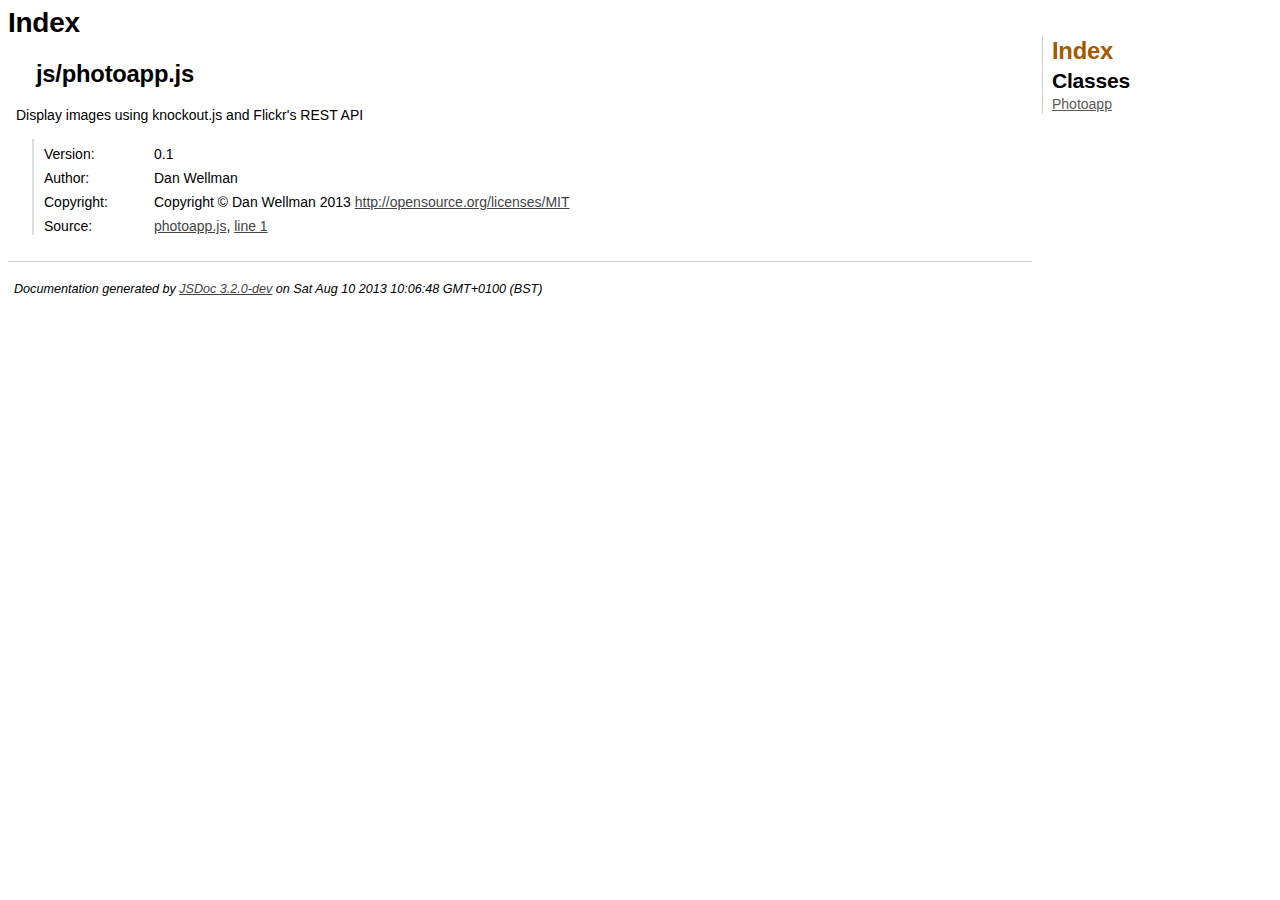
<file: code/docs/index.html>
<!DOCTYPE html>
<html lang="en">
<head>
    <meta charset="utf-8">
    <title>JSDoc: Index</title>
    
    <script src="scripts/prettify/prettify.js"> </script>
    <script src="scripts/prettify/lang-css.js"> </script>
    <!--[if lt IE 9]>
      <script src="//html5shiv.googlecode.com/svn/trunk/html5.js"></script>
    <![endif]-->
    <link type="text/css" rel="stylesheet" href="styles/prettify-tomorrow.css">
    <link type="text/css" rel="stylesheet" href="styles/jsdoc-default.css">
</head>

<body>

<div id="main">
    
    <h1 class="page-title">Index</h1>
    
    


    


    <h3> </h3>









    











<section>
    
<header>
    <h2>
    js/photoapp.js
    </h2>
    
</header>  

<article>
    <div class="container-overview">
    
    
    
        
            <div class="description">Display images using knockout.js and Flickr's REST API</div>
        
        
        
<dl class="details">
    
        
    
    <dt class="tag-version">Version:</dt>
    <dd class="tag-version"><ul class="dummy"><li>0.1</li></ul></dd>
    
    
    

    
    
    
    
    
    <dt class="tag-author">Author:</dt>
    <dd class="tag-author">
        <ul>
            <li>Dan Wellman</li>
        </ul>
    </dd>
    
    
    
    <dt class="tag-copyright">Copyright:</dt>
    <dd class="tag-copyright"><ul class="dummy"><li>Copyright &copy; Dan Wellman 2013 <a href="http://opensource.org/licenses/MIT">http://opensource.org/licenses/MIT</a></li></ul></dd>
    
    
    
    
    
    
    
    <dt class="tag-source">Source:</dt>
    <dd class="tag-source"><ul class="dummy"><li>
        <a href="photoapp.js.html">photoapp.js</a>, <a href="photoapp.js.html#line1">line 1</a>
    </li></ul></dd>
    
    
    
    
    
    
    
</dl>

        
        
    
    </div>
    
    
    
    
    
    
    
    
    
    
    
    
    
    
    
    
    
    
</article>

</section>  




</div>

<nav>
    <h2><a href="index.html">Index</a></h2><h3>Classes</h3><ul><li><a href="Photoapp.html">Photoapp</a></li></ul>
</nav>

<br clear="both">

<footer>
    Documentation generated by <a href="https://github.com/jsdoc3/jsdoc">JSDoc 3.2.0-dev</a> on Sat Aug 10 2013 10:06:48 GMT+0100 (BST)
</footer>

<script> prettyPrint(); </script>
<script src="scripts/linenumber.js"> </script>
</body>
</html>
</file>
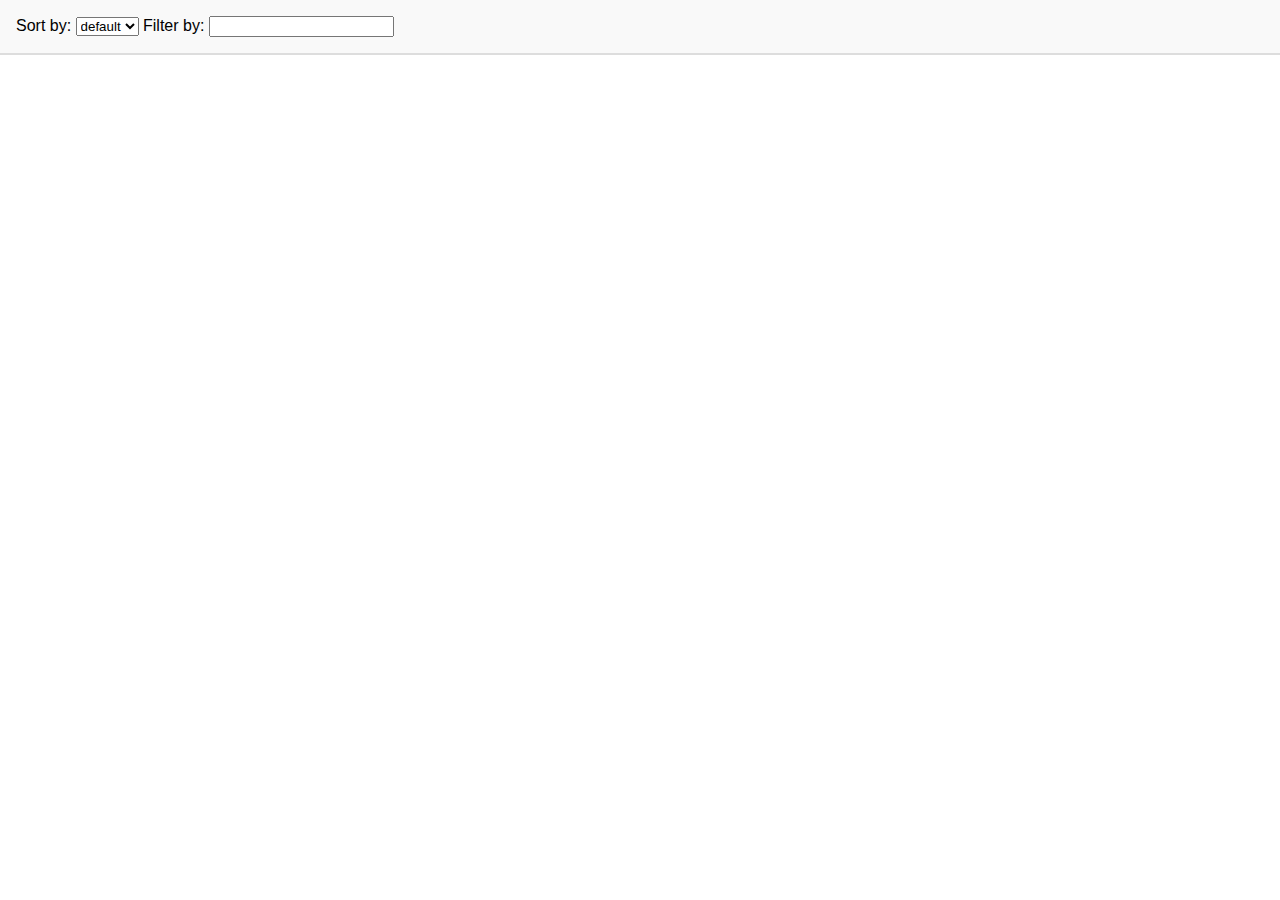
<file: code/photoapp/index.html>
﻿<!DOCTYPE html>
<html xmlns="http://www.w3.org/1999/xhtml">
<head>
    <title>Knockout.js Photoapp</title>
    <link rel="stylesheet" href="css/light.css" />
</head>
<body>
    <article id="photoapp" data-bind="click: stopEditing">
        <!-- ko if: title && desc -->
            <header>
                <h1 data-bind="text: titleAndDate"></h1>
                <p data-bind="click: makeEditable, clickBubble: false, editableContent: desc" class="editable"></p>
            </header>
        <!-- /ko -->
        <div class="controls">
            <label for="sort">Sort by: </label>
            <select id="sorts" data-bind="foreach: sorts, event: { change: sortHandler }">
                <option data-bind="text: name, value: name"></option>
            </select>
            <label for="filter">Filter by: </label>
            <input id="filter" data-bind="value: filterTerm" />
            <button data-bind="visible: showButton, click: serialise" class="save">Save changes</button>
        </div>
        <section role="main" class="photos" data-bind="foreach: photos">
            <figure>
                <img data-bind="attr: { src: url, alt: 'A picture of ' + title }, click: $root.showLightbox" />
                <figcaption><span data-bind="click: $root.makeEditable, clickBubble: false, editableContent: title" class="editable"></span></figcaption>
            </figure>
        </section>
        <!-- ko if: lightboxVisible -->
            <div class="modal"></div>
            <div class="lightbox">
                <a href="#" title="Close" data-bind="click: closeLightbox, clickBubble: false">x</a>
                <img data-bind="attr: { src: lightbox.url, alt: lightbox.title }" />
            </div>
        <!-- /ko -->
    </article>
    <script src="js/jquery-2.0.2.min.js"></script>   
    <script src="js/knockout-2.2.1.js"></script>
    <script src="js/photoapp.js"></script>
    <script>
        var myphotoapp = new Photoapp({
            apiKey: 'f6146b5aea320305af01030c6fc04c59',
            photosetId: '72157634447534463'
        });
    </script>
</body>
</html>
</file>
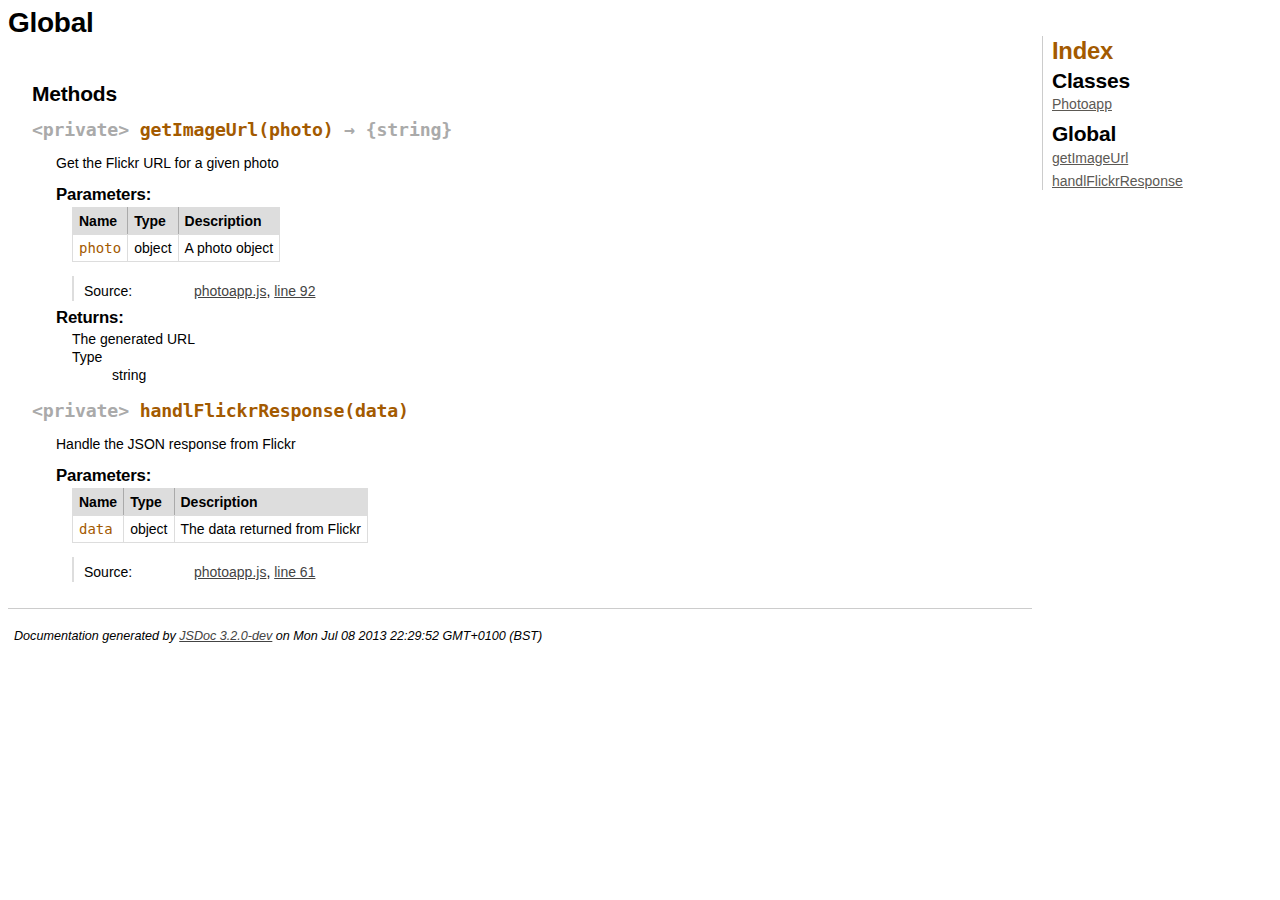
<file: code/docs/global.html>
<!DOCTYPE html>
<html lang="en">
<head>
    <meta charset="utf-8">
    <title>JSDoc: Global</title>
    
    <script src="scripts/prettify/prettify.js"> </script>
    <script src="scripts/prettify/lang-css.js"> </script>
    <!--[if lt IE 9]>
      <script src="//html5shiv.googlecode.com/svn/trunk/html5.js"></script>
    <![endif]-->
    <link type="text/css" rel="stylesheet" href="styles/prettify-tomorrow.css">
    <link type="text/css" rel="stylesheet" href="styles/jsdoc-default.css">
</head>

<body>

<div id="main">
    
    <h1 class="page-title">Global</h1>
    
    



<section>
    
<header>
    <h2>
    
    </h2>
    
</header>  

<article>
    <div class="container-overview">
    
    
    
        
        
        
<dl class="details">
    
        
    
    
    

    
    
    
    
    
    
    
    
    
    
    
    
    
    
    
    
    
    
    
</dl>

        
        
    
    </div>
    
    
    
    
    
    
    
    
    
    
    
    
    
    
        <h3 class="subsection-title">Methods</h3>
        
        <dl>
            
<dt>
    <h4 class="name" id="getImageUrl"><span class="type-signature">&lt;private> </span>getImageUrl<span class="signature">(photo)</span><span class="type-signature"> &rarr; {string}</span></h4>
    
    
</dt>
<dd>
    
    
    <div class="description">
        Get the Flickr URL for a given photo
    </div>
    

    
    
    
    
    
        <h5>Parameters:</h5>
        

<table class="params">
    <thead>
	<tr>
		
		<th>Name</th>
		
		
		<th>Type</th>
		
		
		
		
		
		<th class="last">Description</th>
	</tr>
	</thead>
	
	<tbody>
	
	
        <tr>
            
                <td class="name"><code>photo</code></td>
            
            
            <td class="type">
            
                
<span class="param-type">object</span>


            
            </td>
            
            
            
            
            
            <td class="description last">A photo object</td>
        </tr>
	
	
	</tbody>
</table>
    
    
    
<dl class="details">
    
        
    
    
    

    
    
    
    
    
    
    
    
    
    
    
    
    
    <dt class="tag-source">Source:</dt>
    <dd class="tag-source"><ul class="dummy"><li>
        <a href="photoapp.js.html">photoapp.js</a>, <a href="photoapp.js.html#line92">line 92</a>
    </li></ul></dd>
    
    
    
    
    
    
    
</dl>

    
    

    

    
    
    
    
    
    <h5>Returns:</h5>
    
            
<div class="param-desc">
    The generated URL
</div>



<dl>
	<dt>
		Type
	</dt>
	<dd>
		
<span class="param-type">string</span>


	</dd>
</dl>

        
    
    
</dd>

        
            
<dt>
    <h4 class="name" id="handlFlickrResponse"><span class="type-signature">&lt;private> </span>handlFlickrResponse<span class="signature">(data)</span><span class="type-signature"></span></h4>
    
    
</dt>
<dd>
    
    
    <div class="description">
        Handle the JSON response from Flickr
    </div>
    

    
    
    
    
    
        <h5>Parameters:</h5>
        

<table class="params">
    <thead>
	<tr>
		
		<th>Name</th>
		
		
		<th>Type</th>
		
		
		
		
		
		<th class="last">Description</th>
	</tr>
	</thead>
	
	<tbody>
	
	
        <tr>
            
                <td class="name"><code>data</code></td>
            
            
            <td class="type">
            
                
<span class="param-type">object</span>


            
            </td>
            
            
            
            
            
            <td class="description last">The data returned from Flickr</td>
        </tr>
	
	
	</tbody>
</table>
    
    
    
<dl class="details">
    
        
    
    
    

    
    
    
    
    
    
    
    
    
    
    
    
    
    <dt class="tag-source">Source:</dt>
    <dd class="tag-source"><ul class="dummy"><li>
        <a href="photoapp.js.html">photoapp.js</a>, <a href="photoapp.js.html#line61">line 61</a>
    </li></ul></dd>
    
    
    
    
    
    
    
</dl>

    
    

    

    
    
    
    
    
    
    
</dd>

        </dl>
    
    
    
    
    
</article>

</section>  




</div>

<nav>
    <h2><a href="index.html">Index</a></h2><h3>Classes</h3><ul><li><a href="Photoapp.html">Photoapp</a></li></ul><h3>Global</h3><ul><li><a href="global.html#getImageUrl">getImageUrl</a></li><li><a href="global.html#handlFlickrResponse">handlFlickrResponse</a></li></ul>
</nav>

<br clear="both">

<footer>
    Documentation generated by <a href="https://github.com/jsdoc3/jsdoc">JSDoc 3.2.0-dev</a> on Mon Jul 08 2013 22:29:52 GMT+0100 (BST)
</footer>

<script> prettyPrint(); </script>
<script src="scripts/linenumber.js"> </script>
</body>
</html>
</file>
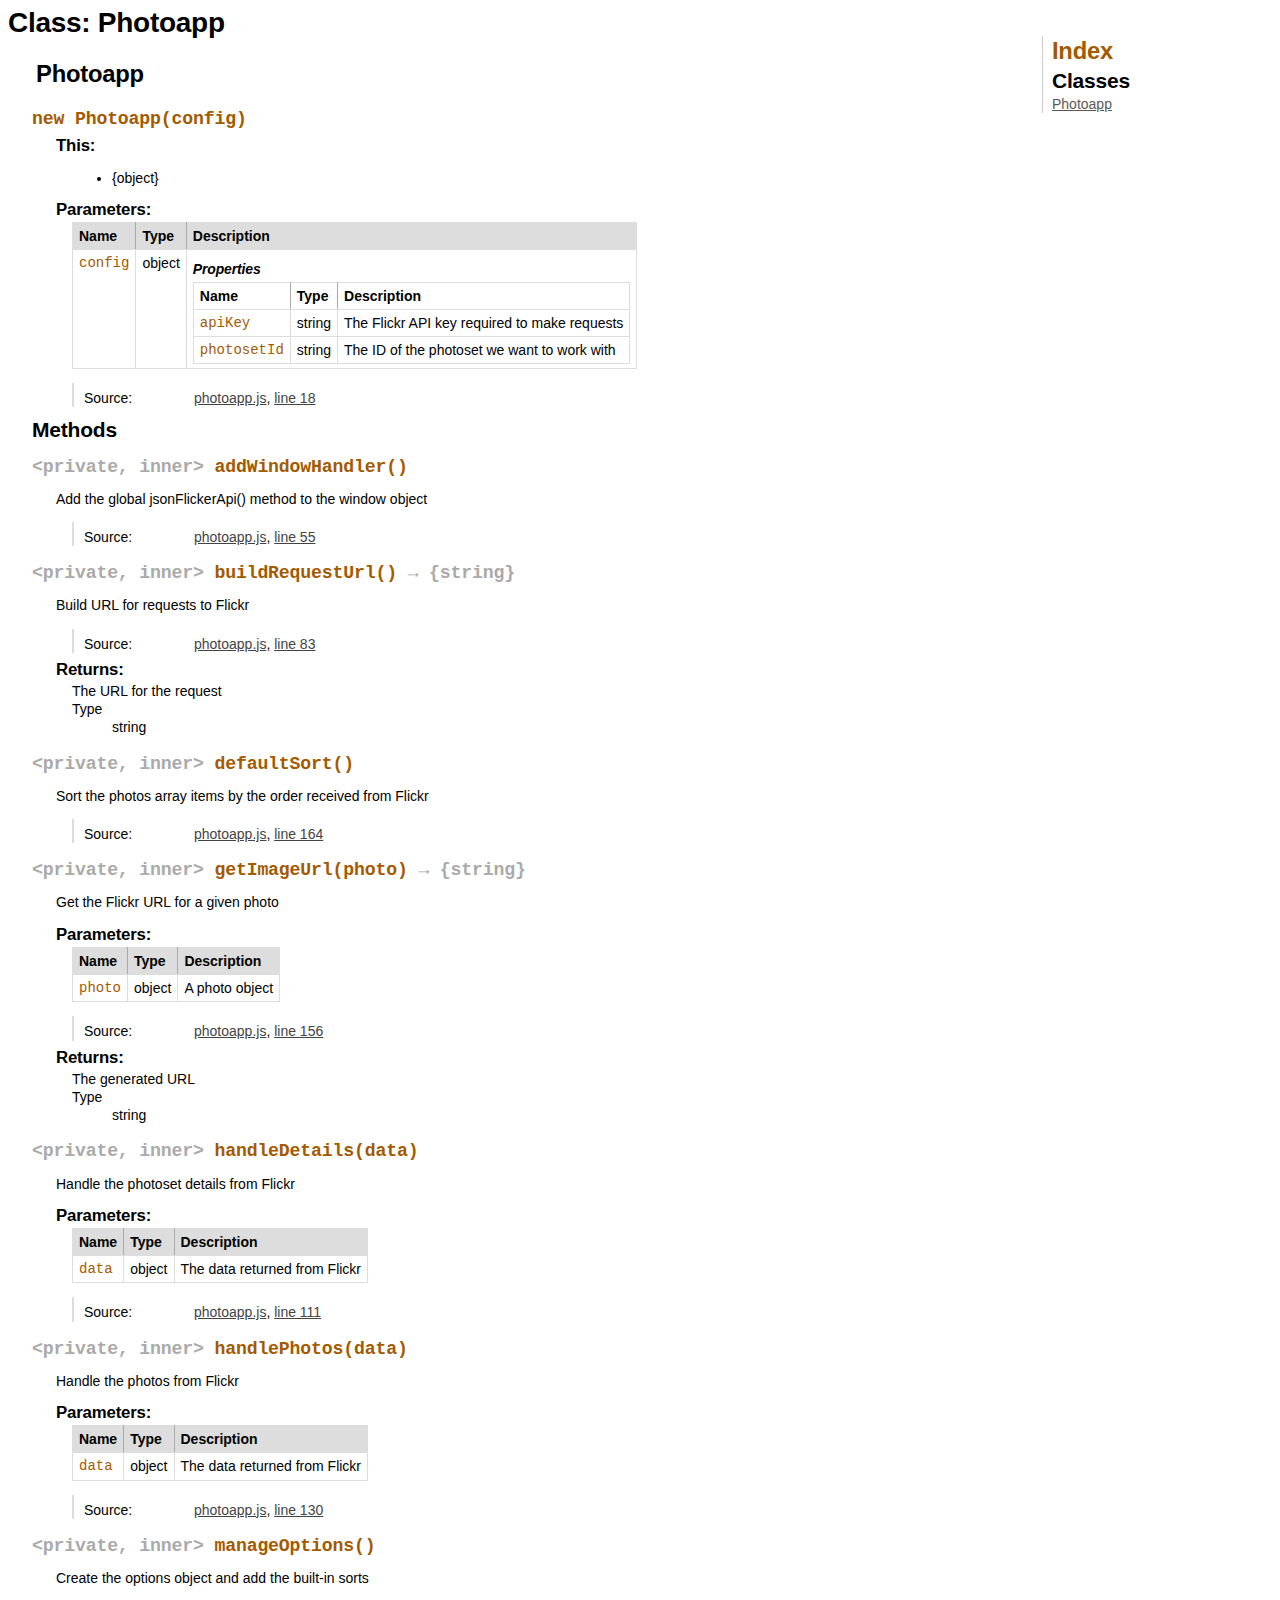
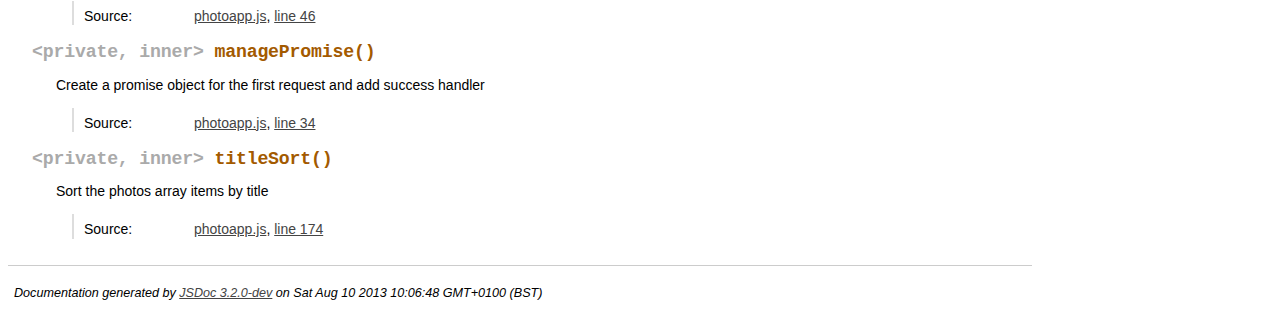
<file: code/docs/Photoapp.html>
<!DOCTYPE html>
<html lang="en">
<head>
    <meta charset="utf-8">
    <title>JSDoc: Class: Photoapp</title>
    
    <script src="scripts/prettify/prettify.js"> </script>
    <script src="scripts/prettify/lang-css.js"> </script>
    <!--[if lt IE 9]>
      <script src="//html5shiv.googlecode.com/svn/trunk/html5.js"></script>
    <![endif]-->
    <link type="text/css" rel="stylesheet" href="styles/prettify-tomorrow.css">
    <link type="text/css" rel="stylesheet" href="styles/jsdoc-default.css">
</head>

<body>

<div id="main">
    
    <h1 class="page-title">Class: Photoapp</h1>
    
    



<section>
    
<header>
    <h2>
    Photoapp
    </h2>
    
</header>  

<article>
    <div class="container-overview">
    
    
    
        
<dt>
    <h4 class="name" id="Photoapp"><span class="type-signature"></span>new Photoapp<span class="signature">(config)</span><span class="type-signature"></span></h4>
    
    
</dt>
<dd>
    
    

    
    
    
        <h5>This:</h5>
        <ul><li>{object}</li></ul>
    
    
    
        <h5>Parameters:</h5>
        

<table class="params">
    <thead>
	<tr>
		
		<th>Name</th>
		
		
		<th>Type</th>
		
		
		
		
		
		<th class="last">Description</th>
	</tr>
	</thead>
	
	<tbody>
	
	
        <tr>
            
                <td class="name"><code>config</code></td>
            
            
            <td class="type">
            
                
<span class="param-type">object</span>


            
            </td>
            
            
            
            
            
            <td class="description last">
                <h6>Properties</h6>
                

<table class="params">
    <thead>
	<tr>
		
		<th>Name</th>
		
		
		<th>Type</th>
		
		
		
		
		
		<th class="last">Description</th>
	</tr>
	</thead>
	
	<tbody>
	
	
        <tr>
            
                <td class="name"><code>apiKey</code></td>
            
            
            <td class="type">
            
                
<span class="param-type">string</span>


            
            </td>
            
            
            
            
            
            <td class="description last">The Flickr API key required to make requests</td>
        </tr>
	
	
	
        <tr>
            
                <td class="name"><code>photosetId</code></td>
            
            
            <td class="type">
            
                
<span class="param-type">string</span>


            
            </td>
            
            
            
            
            
            <td class="description last">The ID of the photoset we want to work with</td>
        </tr>
	
	
	</tbody>
</table>
            </td>
        </tr>
	
	
	</tbody>
</table>
    
    
    
<dl class="details">
    
        
    
    
    

    
    
    
    
    
    
    
    
    
    
    
    
    
    <dt class="tag-source">Source:</dt>
    <dd class="tag-source"><ul class="dummy"><li>
        <a href="photoapp.js.html">photoapp.js</a>, <a href="photoapp.js.html#line18">line 18</a>
    </li></ul></dd>
    
    
    
    
    
    
    
</dl>

    
    

    

    
    
    
    
    
    
    
</dd>

    
    </div>
    
    
    
    
    
    
    
    
    
    
    
    
    
    
        <h3 class="subsection-title">Methods</h3>
        
        <dl>
            
<dt>
    <h4 class="name" id="addWindowHandler"><span class="type-signature">&lt;private, inner> </span>addWindowHandler<span class="signature">()</span><span class="type-signature"></span></h4>
    
    
</dt>
<dd>
    
    
    <div class="description">
        Add the global jsonFlickerApi() method to the window object
    </div>
    

    
    
    
    
    
    
    
<dl class="details">
    
        
    
    
    

    
    
    
    
    
    
    
    
    
    
    
    
    
    <dt class="tag-source">Source:</dt>
    <dd class="tag-source"><ul class="dummy"><li>
        <a href="photoapp.js.html">photoapp.js</a>, <a href="photoapp.js.html#line55">line 55</a>
    </li></ul></dd>
    
    
    
    
    
    
    
</dl>

    
    

    

    
    
    
    
    
    
    
</dd>

        
            
<dt>
    <h4 class="name" id="buildRequestUrl"><span class="type-signature">&lt;private, inner> </span>buildRequestUrl<span class="signature">()</span><span class="type-signature"> &rarr; {string}</span></h4>
    
    
</dt>
<dd>
    
    
    <div class="description">
        Build URL for requests to Flickr
    </div>
    

    
    
    
    
    
    
    
<dl class="details">
    
        
    
    
    

    
    
    
    
    
    
    
    
    
    
    
    
    
    <dt class="tag-source">Source:</dt>
    <dd class="tag-source"><ul class="dummy"><li>
        <a href="photoapp.js.html">photoapp.js</a>, <a href="photoapp.js.html#line83">line 83</a>
    </li></ul></dd>
    
    
    
    
    
    
    
</dl>

    
    

    

    
    
    
    
    
    <h5>Returns:</h5>
    
            
<div class="param-desc">
    The URL for the request
</div>



<dl>
	<dt>
		Type
	</dt>
	<dd>
		
<span class="param-type">string</span>


	</dd>
</dl>

        
    
    
</dd>

        
            
<dt>
    <h4 class="name" id="defaultSort"><span class="type-signature">&lt;private, inner> </span>defaultSort<span class="signature">()</span><span class="type-signature"></span></h4>
    
    
</dt>
<dd>
    
    
    <div class="description">
        Sort the photos array items by the order received from Flickr
    </div>
    

    
    
    
    
    
    
    
<dl class="details">
    
        
    
    
    

    
    
    
    
    
    
    
    
    
    
    
    
    
    <dt class="tag-source">Source:</dt>
    <dd class="tag-source"><ul class="dummy"><li>
        <a href="photoapp.js.html">photoapp.js</a>, <a href="photoapp.js.html#line164">line 164</a>
    </li></ul></dd>
    
    
    
    
    
    
    
</dl>

    
    

    

    
    
    
    
    
    
    
</dd>

        
            
<dt>
    <h4 class="name" id="getImageUrl"><span class="type-signature">&lt;private, inner> </span>getImageUrl<span class="signature">(photo)</span><span class="type-signature"> &rarr; {string}</span></h4>
    
    
</dt>
<dd>
    
    
    <div class="description">
        Get the Flickr URL for a given photo
    </div>
    

    
    
    
    
    
        <h5>Parameters:</h5>
        

<table class="params">
    <thead>
	<tr>
		
		<th>Name</th>
		
		
		<th>Type</th>
		
		
		
		
		
		<th class="last">Description</th>
	</tr>
	</thead>
	
	<tbody>
	
	
        <tr>
            
                <td class="name"><code>photo</code></td>
            
            
            <td class="type">
            
                
<span class="param-type">object</span>


            
            </td>
            
            
            
            
            
            <td class="description last">A photo object</td>
        </tr>
	
	
	</tbody>
</table>
    
    
    
<dl class="details">
    
        
    
    
    

    
    
    
    
    
    
    
    
    
    
    
    
    
    <dt class="tag-source">Source:</dt>
    <dd class="tag-source"><ul class="dummy"><li>
        <a href="photoapp.js.html">photoapp.js</a>, <a href="photoapp.js.html#line156">line 156</a>
    </li></ul></dd>
    
    
    
    
    
    
    
</dl>

    
    

    

    
    
    
    
    
    <h5>Returns:</h5>
    
            
<div class="param-desc">
    The generated URL
</div>



<dl>
	<dt>
		Type
	</dt>
	<dd>
		
<span class="param-type">string</span>


	</dd>
</dl>

        
    
    
</dd>

        
            
<dt>
    <h4 class="name" id="handleDetails"><span class="type-signature">&lt;private, inner> </span>handleDetails<span class="signature">(data)</span><span class="type-signature"></span></h4>
    
    
</dt>
<dd>
    
    
    <div class="description">
        Handle the photoset details from Flickr
    </div>
    

    
    
    
    
    
        <h5>Parameters:</h5>
        

<table class="params">
    <thead>
	<tr>
		
		<th>Name</th>
		
		
		<th>Type</th>
		
		
		
		
		
		<th class="last">Description</th>
	</tr>
	</thead>
	
	<tbody>
	
	
        <tr>
            
                <td class="name"><code>data</code></td>
            
            
            <td class="type">
            
                
<span class="param-type">object</span>


            
            </td>
            
            
            
            
            
            <td class="description last">The data returned from Flickr</td>
        </tr>
	
	
	</tbody>
</table>
    
    
    
<dl class="details">
    
        
    
    
    

    
    
    
    
    
    
    
    
    
    
    
    
    
    <dt class="tag-source">Source:</dt>
    <dd class="tag-source"><ul class="dummy"><li>
        <a href="photoapp.js.html">photoapp.js</a>, <a href="photoapp.js.html#line111">line 111</a>
    </li></ul></dd>
    
    
    
    
    
    
    
</dl>

    
    

    

    
    
    
    
    
    
    
</dd>

        
            
<dt>
    <h4 class="name" id="handlePhotos"><span class="type-signature">&lt;private, inner> </span>handlePhotos<span class="signature">(data)</span><span class="type-signature"></span></h4>
    
    
</dt>
<dd>
    
    
    <div class="description">
        Handle the photos from Flickr
    </div>
    

    
    
    
    
    
        <h5>Parameters:</h5>
        

<table class="params">
    <thead>
	<tr>
		
		<th>Name</th>
		
		
		<th>Type</th>
		
		
		
		
		
		<th class="last">Description</th>
	</tr>
	</thead>
	
	<tbody>
	
	
        <tr>
            
                <td class="name"><code>data</code></td>
            
            
            <td class="type">
            
                
<span class="param-type">object</span>


            
            </td>
            
            
            
            
            
            <td class="description last">The data returned from Flickr</td>
        </tr>
	
	
	</tbody>
</table>
    
    
    
<dl class="details">
    
        
    
    
    

    
    
    
    
    
    
    
    
    
    
    
    
    
    <dt class="tag-source">Source:</dt>
    <dd class="tag-source"><ul class="dummy"><li>
        <a href="photoapp.js.html">photoapp.js</a>, <a href="photoapp.js.html#line130">line 130</a>
    </li></ul></dd>
    
    
    
    
    
    
    
</dl>

    
    

    

    
    
    
    
    
    
    
</dd>

        
            
<dt>
    <h4 class="name" id="manageOptions"><span class="type-signature">&lt;private, inner> </span>manageOptions<span class="signature">()</span><span class="type-signature"></span></h4>
    
    
</dt>
<dd>
    
    
    <div class="description">
        Create the options object and add the built-in sorts
    </div>
    

    
    
    
    
    
    
    
<dl class="details">
    
        
    
    
    

    
    
    
    
    
    
    
    
    
    
    
    
    
    <dt class="tag-source">Source:</dt>
    <dd class="tag-source"><ul class="dummy"><li>
        <a href="photoapp.js.html">photoapp.js</a>, <a href="photoapp.js.html#line46">line 46</a>
    </li></ul></dd>
    
    
    
    
    
    
    
</dl>

    
    

    

    
    
    
    
    
    
    
</dd>

        
            
<dt>
    <h4 class="name" id="managePromise"><span class="type-signature">&lt;private, inner> </span>managePromise<span class="signature">()</span><span class="type-signature"></span></h4>
    
    
</dt>
<dd>
    
    
    <div class="description">
        Create a promise object for the first request and add success handler
    </div>
    

    
    
    
    
    
    
    
<dl class="details">
    
        
    
    
    

    
    
    
    
    
    
    
    
    
    
    
    
    
    <dt class="tag-source">Source:</dt>
    <dd class="tag-source"><ul class="dummy"><li>
        <a href="photoapp.js.html">photoapp.js</a>, <a href="photoapp.js.html#line34">line 34</a>
    </li></ul></dd>
    
    
    
    
    
    
    
</dl>

    
    

    

    
    
    
    
    
    
    
</dd>

        
            
<dt>
    <h4 class="name" id="titleSort"><span class="type-signature">&lt;private, inner> </span>titleSort<span class="signature">()</span><span class="type-signature"></span></h4>
    
    
</dt>
<dd>
    
    
    <div class="description">
        Sort the photos array items by title
    </div>
    

    
    
    
    
    
    
    
<dl class="details">
    
        
    
    
    

    
    
    
    
    
    
    
    
    
    
    
    
    
    <dt class="tag-source">Source:</dt>
    <dd class="tag-source"><ul class="dummy"><li>
        <a href="photoapp.js.html">photoapp.js</a>, <a href="photoapp.js.html#line174">line 174</a>
    </li></ul></dd>
    
    
    
    
    
    
    
</dl>

    
    

    

    
    
    
    
    
    
    
</dd>

        </dl>
    
    
    
    
    
</article>

</section>  




</div>

<nav>
    <h2><a href="index.html">Index</a></h2><h3>Classes</h3><ul><li><a href="Photoapp.html">Photoapp</a></li></ul>
</nav>

<br clear="both">

<footer>
    Documentation generated by <a href="https://github.com/jsdoc3/jsdoc">JSDoc 3.2.0-dev</a> on Sat Aug 10 2013 10:06:48 GMT+0100 (BST)
</footer>

<script> prettyPrint(); </script>
<script src="scripts/linenumber.js"> </script>
</body>
</html>
</file>
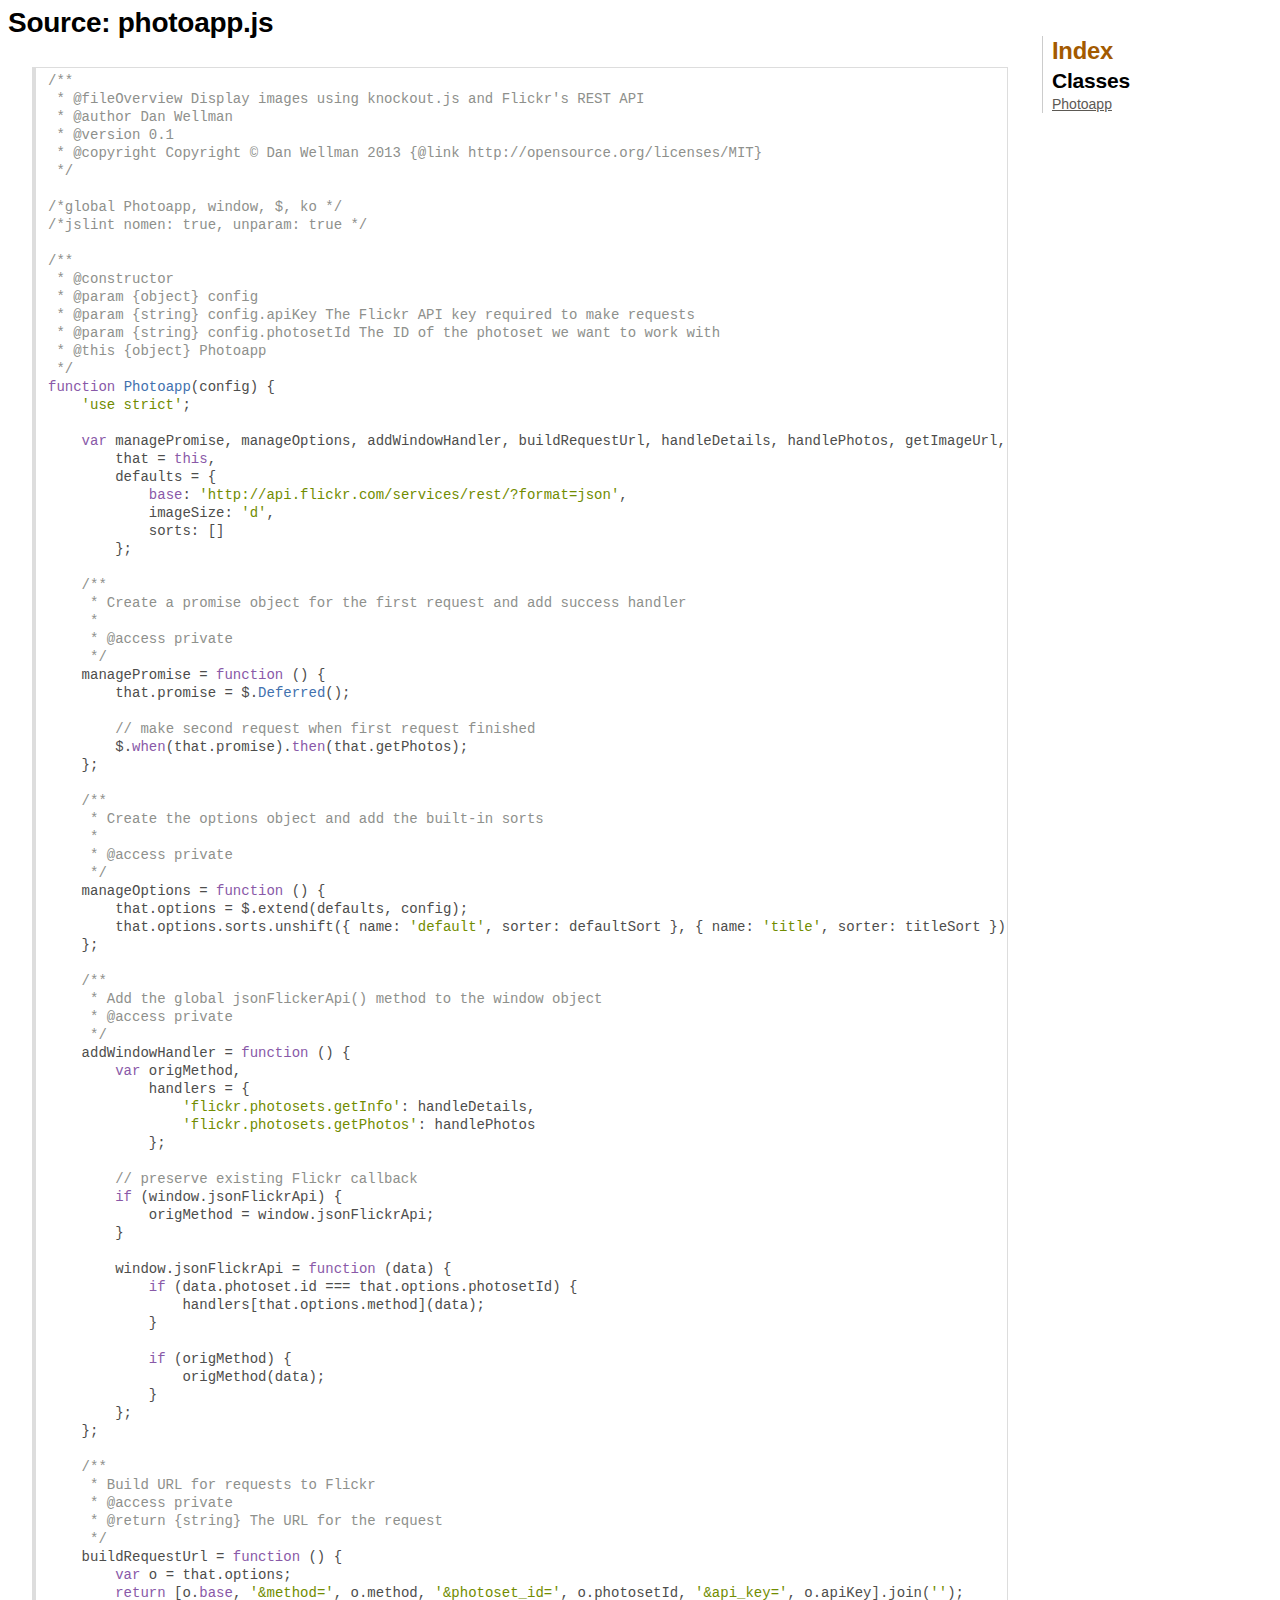
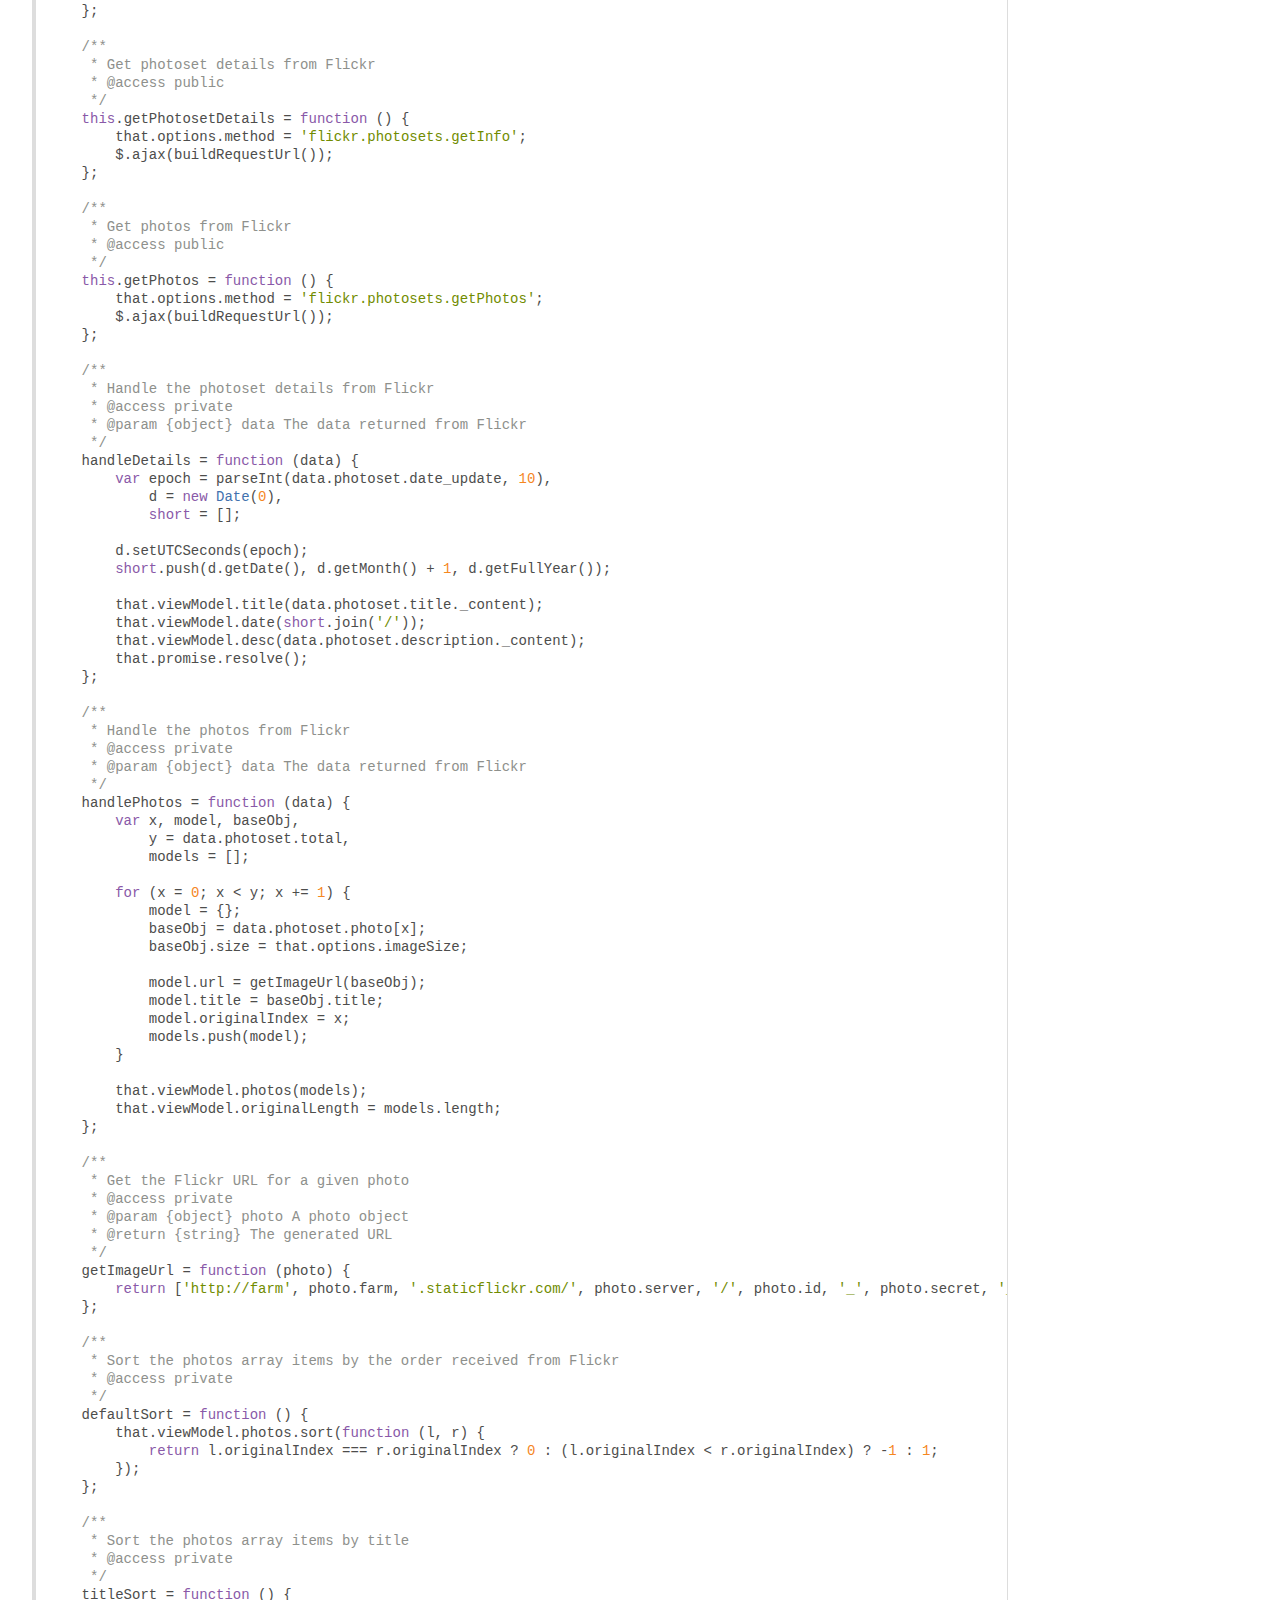
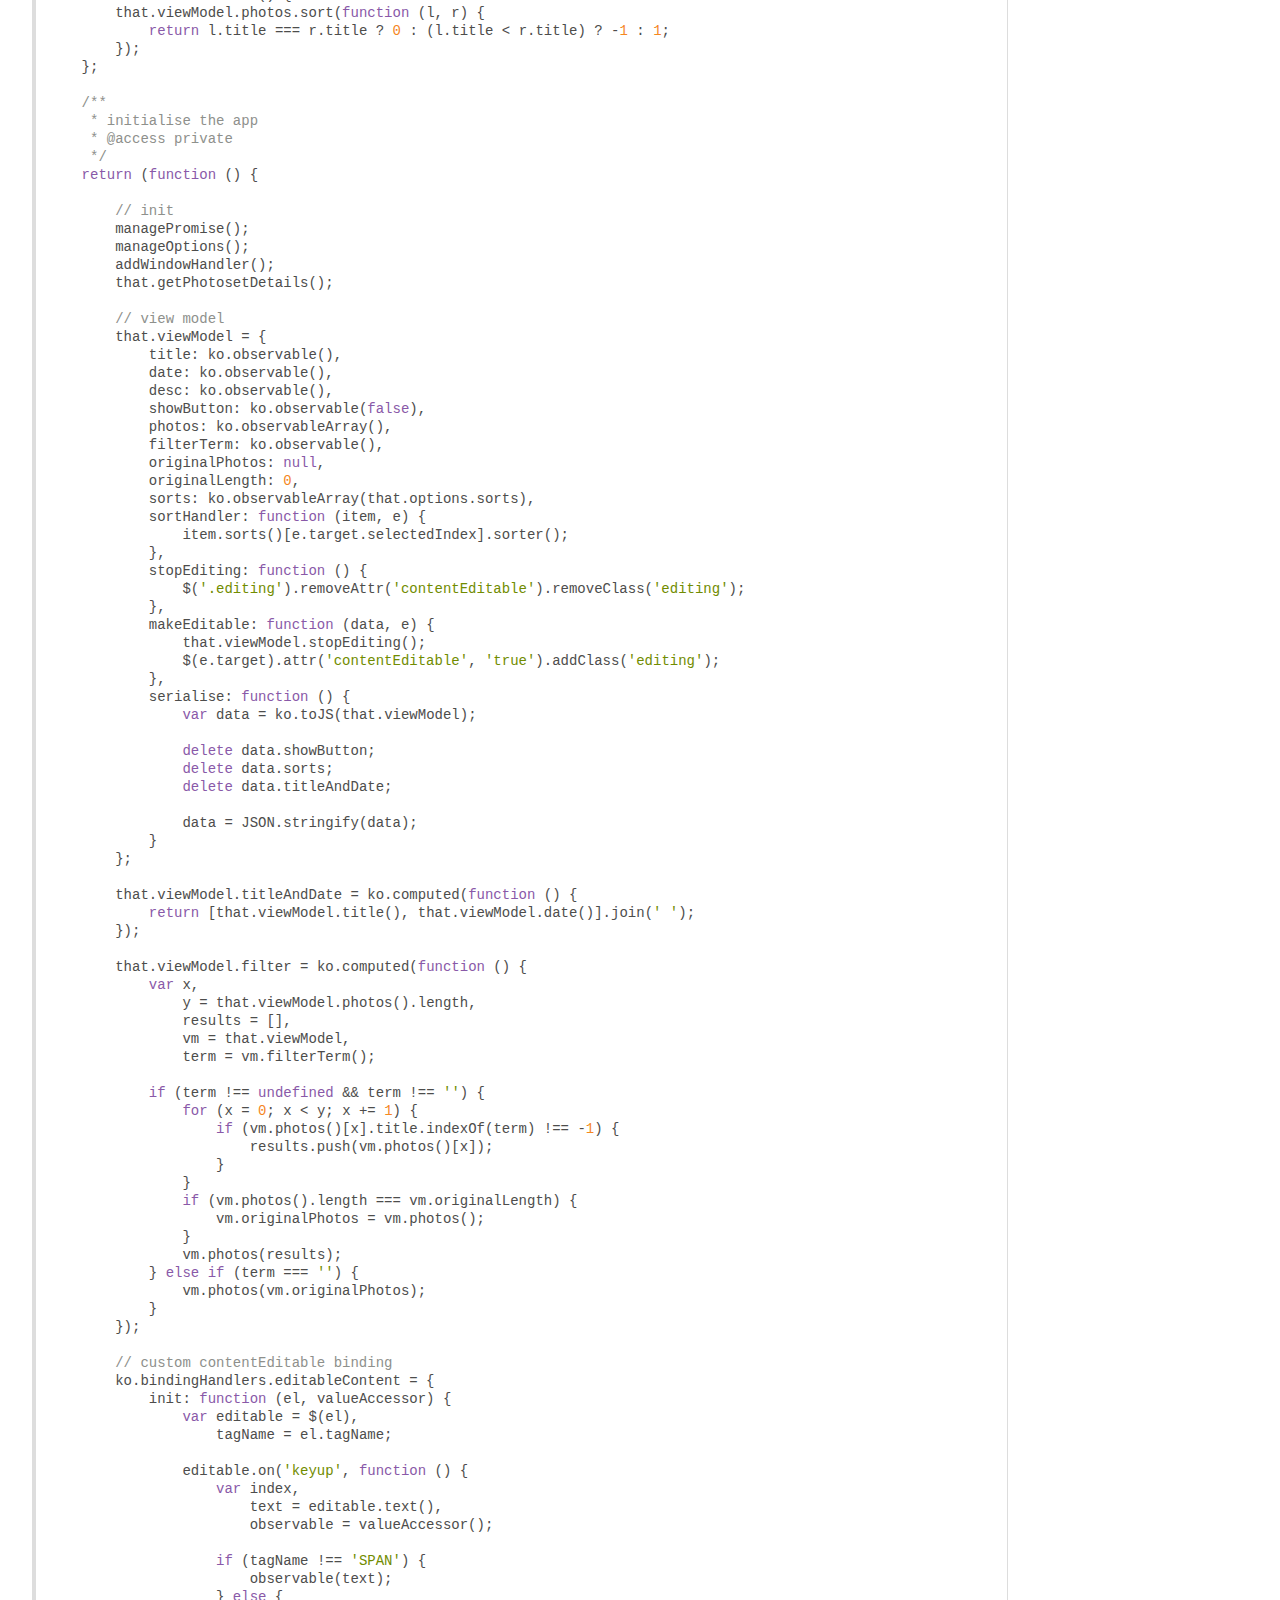
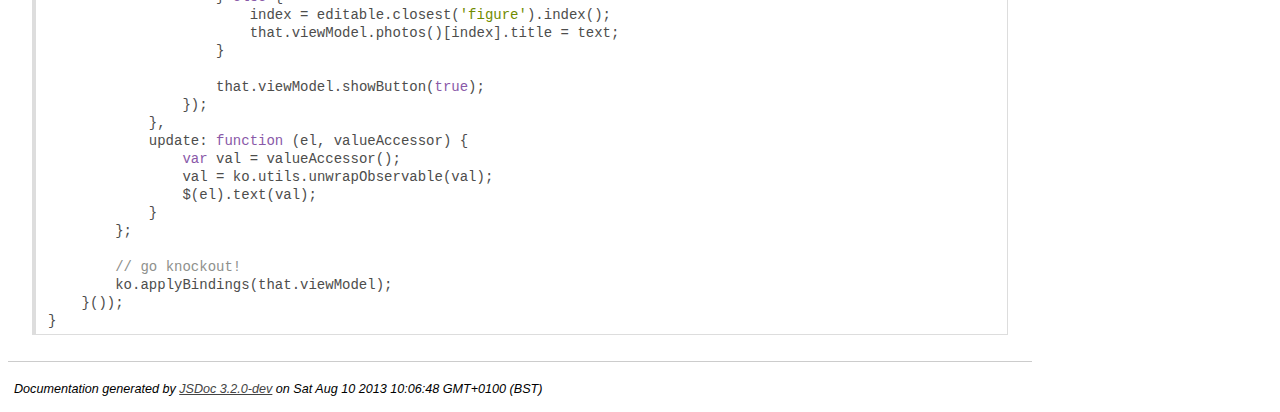
<file: code/docs/photoapp.js.html>
<!DOCTYPE html>
<html lang="en">
<head>
    <meta charset="utf-8">
    <title>JSDoc: Source: photoapp.js</title>
    
    <script src="scripts/prettify/prettify.js"> </script>
    <script src="scripts/prettify/lang-css.js"> </script>
    <!--[if lt IE 9]>
      <script src="//html5shiv.googlecode.com/svn/trunk/html5.js"></script>
    <![endif]-->
    <link type="text/css" rel="stylesheet" href="styles/prettify-tomorrow.css">
    <link type="text/css" rel="stylesheet" href="styles/jsdoc-default.css">
</head>

<body>

<div id="main">
    
    <h1 class="page-title">Source: photoapp.js</h1>
    
    


    
    <section>
        <article>
            <pre class="prettyprint source"><code>﻿/**
 * @fileOverview Display images using knockout.js and Flickr's REST API
 * @author Dan Wellman
 * @version 0.1
 * @copyright Copyright &copy; Dan Wellman 2013 {@link http://opensource.org/licenses/MIT}
 */

/*global Photoapp, window, $, ko */
/*jslint nomen: true, unparam: true */

/**
 * @constructor
 * @param {object} config
 * @param {string} config.apiKey The Flickr API key required to make requests
 * @param {string} config.photosetId The ID of the photoset we want to work with
 * @this {object} Photoapp
 */
function Photoapp(config) {
    'use strict';

    var managePromise, manageOptions, addWindowHandler, buildRequestUrl, handleDetails, handlePhotos, getImageUrl, defaultSort, titleSort,
        that = this,
        defaults = {
            base: 'http://api.flickr.com/services/rest/?format=json',
            imageSize: 'd',
            sorts: []
        };

    /**
     * Create a promise object for the first request and add success handler
     *
     * @access private
     */
    managePromise = function () {
        that.promise = $.Deferred();

        // make second request when first request finished
        $.when(that.promise).then(that.getPhotos);
    };

    /**
     * Create the options object and add the built-in sorts
     *
     * @access private
     */
    manageOptions = function () {
        that.options = $.extend(defaults, config);
        that.options.sorts.unshift({ name: 'default', sorter: defaultSort }, { name: 'title', sorter: titleSort });
    };

    /** 
     * Add the global jsonFlickerApi() method to the window object
     * @access private
     */
    addWindowHandler = function () {
        var origMethod,
            handlers = {
                'flickr.photosets.getInfo': handleDetails,
                'flickr.photosets.getPhotos': handlePhotos
            };

        // preserve existing Flickr callback
        if (window.jsonFlickrApi) {
            origMethod = window.jsonFlickrApi;
        }

        window.jsonFlickrApi = function (data) {
            if (data.photoset.id === that.options.photosetId) {
                handlers[that.options.method](data);
            }

            if (origMethod) {
                origMethod(data);
            }
        };
    };

    /** 
     * Build URL for requests to Flickr
     * @access private
     * @return {string} The URL for the request
     */
    buildRequestUrl = function () {
        var o = that.options;
        return [o.base, '&method=', o.method, '&photoset_id=', o.photosetId, '&api_key=', o.apiKey].join('');
    };

    /** 
     * Get photoset details from Flickr
     * @access public
     */
    this.getPhotosetDetails = function () {
        that.options.method = 'flickr.photosets.getInfo';
        $.ajax(buildRequestUrl());
    };

    /** 
     * Get photos from Flickr
     * @access public
     */
    this.getPhotos = function () {
        that.options.method = 'flickr.photosets.getPhotos';
        $.ajax(buildRequestUrl());
    };

    /** 
     * Handle the photoset details from Flickr
     * @access private
     * @param {object} data The data returned from Flickr
     */
    handleDetails = function (data) {
        var epoch = parseInt(data.photoset.date_update, 10),
            d = new Date(0),
            short = [];

        d.setUTCSeconds(epoch);
        short.push(d.getDate(), d.getMonth() + 1, d.getFullYear());

        that.viewModel.title(data.photoset.title._content);
        that.viewModel.date(short.join('/'));
        that.viewModel.desc(data.photoset.description._content);
        that.promise.resolve();
    };

    /** 
     * Handle the photos from Flickr
     * @access private
     * @param {object} data The data returned from Flickr
     */
    handlePhotos = function (data) {
        var x, model, baseObj,
            y = data.photoset.total,
            models = [];

        for (x = 0; x &lt; y; x += 1) {
            model = {};
            baseObj = data.photoset.photo[x];
            baseObj.size = that.options.imageSize;

            model.url = getImageUrl(baseObj);
            model.title = baseObj.title;
            model.originalIndex = x;
            models.push(model);
        }

        that.viewModel.photos(models);
        that.viewModel.originalLength = models.length;
    };

    /** 
     * Get the Flickr URL for a given photo
     * @access private
     * @param {object} photo A photo object
     * @return {string} The generated URL
     */
    getImageUrl = function (photo) {
        return ['http://farm', photo.farm, '.staticflickr.com/', photo.server, '/', photo.id, '_', photo.secret, '_', photo.size, '.jpg'].join('');
    };

    /** 
     * Sort the photos array items by the order received from Flickr
     * @access private
     */
    defaultSort = function () {
        that.viewModel.photos.sort(function (l, r) {
            return l.originalIndex === r.originalIndex ? 0 : (l.originalIndex &lt; r.originalIndex) ? -1 : 1;
        });
    };

    /** 
     * Sort the photos array items by title
     * @access private
     */
    titleSort = function () {
        that.viewModel.photos.sort(function (l, r) {
            return l.title === r.title ? 0 : (l.title &lt; r.title) ? -1 : 1;
        });
    };

    /** 
     * initialise the app
     * @access private
     */
    return (function () {

        // init
        managePromise();
        manageOptions();
        addWindowHandler();
        that.getPhotosetDetails();

        // view model
        that.viewModel = {
            title: ko.observable(),
            date: ko.observable(),
            desc: ko.observable(),
            showButton: ko.observable(false),
            photos: ko.observableArray(),
            filterTerm: ko.observable(),
            originalPhotos: null,
            originalLength: 0,
            sorts: ko.observableArray(that.options.sorts),
            sortHandler: function (item, e) {
                item.sorts()[e.target.selectedIndex].sorter();
            },
            stopEditing: function () {
                $('.editing').removeAttr('contentEditable').removeClass('editing');
            },
            makeEditable: function (data, e) {
                that.viewModel.stopEditing();
                $(e.target).attr('contentEditable', 'true').addClass('editing');
            },
            serialise: function () {
                var data = ko.toJS(that.viewModel);

                delete data.showButton;
                delete data.sorts;
                delete data.titleAndDate;

                data = JSON.stringify(data);
            }
        };

        that.viewModel.titleAndDate = ko.computed(function () {
            return [that.viewModel.title(), that.viewModel.date()].join(' ');
        });

        that.viewModel.filter = ko.computed(function () {
            var x,
                y = that.viewModel.photos().length,
                results = [],
                vm = that.viewModel,
                term = vm.filterTerm();

            if (term !== undefined && term !== '') {
                for (x = 0; x &lt; y; x += 1) {
                    if (vm.photos()[x].title.indexOf(term) !== -1) {
                        results.push(vm.photos()[x]);
                    }
                }
                if (vm.photos().length === vm.originalLength) {
                    vm.originalPhotos = vm.photos();
                }
                vm.photos(results);
            } else if (term === '') {
                vm.photos(vm.originalPhotos);
            }
        });

        // custom contentEditable binding
        ko.bindingHandlers.editableContent = {
            init: function (el, valueAccessor) {
                var editable = $(el),
                    tagName = el.tagName;

                editable.on('keyup', function () {
                    var index,
                        text = editable.text(),
                        observable = valueAccessor();

                    if (tagName !== 'SPAN') {
                        observable(text);
                    } else {
                        index = editable.closest('figure').index();
                        that.viewModel.photos()[index].title = text;
                    }

                    that.viewModel.showButton(true);
                });
            },
            update: function (el, valueAccessor) {
                var val = valueAccessor();
                val = ko.utils.unwrapObservable(val);
                $(el).text(val);
            }
        };

        // go knockout!
        ko.applyBindings(that.viewModel);
    }());
}</code></pre>
        </article>
    </section>




</div>

<nav>
    <h2><a href="index.html">Index</a></h2><h3>Classes</h3><ul><li><a href="Photoapp.html">Photoapp</a></li></ul>
</nav>

<br clear="both">

<footer>
    Documentation generated by <a href="https://github.com/jsdoc3/jsdoc">JSDoc 3.2.0-dev</a> on Sat Aug 10 2013 10:06:48 GMT+0100 (BST)
</footer>

<script> prettyPrint(); </script>
<script src="scripts/linenumber.js"> </script>
</body>
</html>
</file>
<file: code/docs/styles/prettify-tomorrow.css>
/* Tomorrow Theme */
/* Original theme - https://github.com/chriskempson/tomorrow-theme */
/* Pretty printing styles. Used with prettify.js. */
/* SPAN elements with the classes below are added by prettyprint. */
/* plain text */
.pln {
  color: #4d4d4c; }

@media screen {
  /* string content */
  .str {
    color: #718c00; }

  /* a keyword */
  .kwd {
    color: #8959a8; }

  /* a comment */
  .com {
    color: #8e908c; }

  /* a type name */
  .typ {
    color: #4271ae; }

  /* a literal value */
  .lit {
    color: #f5871f; }

  /* punctuation */
  .pun {
    color: #4d4d4c; }

  /* lisp open bracket */
  .opn {
    color: #4d4d4c; }

  /* lisp close bracket */
  .clo {
    color: #4d4d4c; }

  /* a markup tag name */
  .tag {
    color: #c82829; }

  /* a markup attribute name */
  .atn {
    color: #f5871f; }

  /* a markup attribute value */
  .atv {
    color: #3e999f; }

  /* a declaration */
  .dec {
    color: #f5871f; }

  /* a variable name */
  .var {
    color: #c82829; }

  /* a function name */
  .fun {
    color: #4271ae; } }
/* Use higher contrast and text-weight for printable form. */
@media print, projection {
  .str {
    color: #060; }

  .kwd {
    color: #006;
    font-weight: bold; }

  .com {
    color: #600;
    font-style: italic; }

  .typ {
    color: #404;
    font-weight: bold; }

  .lit {
    color: #044; }

  .pun, .opn, .clo {
    color: #440; }

  .tag {
    color: #006;
    font-weight: bold; }

  .atn {
    color: #404; }

  .atv {
    color: #060; } }
/* Style */
/*
pre.prettyprint {
  background: white;
  font-family: Menlo, Monaco, Consolas, monospace;
  font-size: 12px;
  line-height: 1.5;
  border: 1px solid #ccc;
  padding: 10px; }
*/

/* Specify class=linenums on a pre to get line numbering */
ol.linenums {
  margin-top: 0;
  margin-bottom: 0; }

/* IE indents via margin-left */
li.L0,
li.L1,
li.L2,
li.L3,
li.L4,
li.L5,
li.L6,
li.L7,
li.L8,
li.L9 {
  /* */ }

/* Alternate shading for lines */
li.L1,
li.L3,
li.L5,
li.L7,
li.L9 {
  /* */ }
</file>
<file: code/docs/styles/jsdoc-default.css>
html
{
    overflow: auto;
    background-color: #fff;
}

body
{
	font: 14px "DejaVu Sans Condensed", "Liberation Sans", "Nimbus Sans L", Tahoma, Geneva, "Helvetica Neue", Helvetica, Arial, sans serif;
	line-height: 130%;
	color: #000;
	background-color: #fff;
}

a {
    color: #444;
}

a:visited {
    color: #444;
}

a:active {
    color: #444;
}

header
{
	display: block;
	padding: 6px 4px;
}

.class-description {
    font-style: italic;
	font-family: Palatino, 'Palatino Linotype', serif;
	font-size: 130%;
	line-height: 140%;
	margin-bottom: 1em;
	margin-top: 1em;
}

#main {
    float: left;
    width: 100%;
}

section
{
	display: block;
	
	background-color: #fff;
	padding: 12px 24px;
    border-bottom: 1px solid #ccc;
    margin-right: 240px;
}

.variation {
    display: none;
}

.optional:after {
	content: "opt";
	font-size: 60%;
	color: #aaa;
	font-style: italic;
	font-weight: lighter;
}

nav
{
	display: block;
	float: left;
    margin-left: -230px;
    margin-top: 28px;
    width: 220px;
    border-left: 1px solid #ccc;
    padding-left: 9px;
}

nav ul {
    font-family: 'Lucida Grande', 'Lucida Sans Unicode', arial, sans-serif;
    font-size: 100%;
    line-height: 17px;
    padding:0;
    margin:0;
    list-style-type:none;
}

nav h2 a, nav h2 a:visited {
    color: #A35A00;
    text-decoration: none;
}

nav h3 {
    margin-top: 12px;
}

nav li {
    margin-top: 6px;
}

nav a {
    color: #5C5954;
}

nav a:visited {
    color: #5C5954;
}

nav a:active {
    color: #5C5954;
}

footer {
    display: block;
    padding: 6px;
    margin-top: 12px;
    font-style: italic;
    font-size: 90%;
}

h1
{
	font-size: 200%;
	font-weight: bold;
	letter-spacing: -0.01em;
	margin: 6px 0 9px 0;
}

h2
{
	font-size: 170%;
	font-weight: bold;
	letter-spacing: -0.01em;
	margin: 6px 0 3px 0;
}

h3
{
	font-size: 150%;
	font-weight: bold;
	letter-spacing: -0.01em;
	margin-top: 16px;
	margin: 6px 0 3px 0;
}

h4
{
	font-size: 130%;
	font-weight: bold;
	letter-spacing: -0.01em;
	margin-top: 16px;
	margin: 18px 0 3px 0;
	color: #A35A00;
}

h5, .container-overview .subsection-title
{
	font-size: 120%;
	font-weight: bold;
	letter-spacing: -0.01em;
	margin: 8px 0 3px -16px;
}

h6
{
	font-size: 100%;
	letter-spacing: -0.01em;
	margin: 6px 0 3px 0;
	font-style: italic;
}

.ancestors { color: #999; }
.ancestors a
{
    color: #999 !important;
    text-decoration: none;
}

.important
{
	font-weight: bold;
	color: #950B02;
}

.yes-def {
    text-indent: -1000px;
}

.type-signature {
    color: #aaa;
}

.name, .signature {
	font-family: Consolas, "Lucida Console", Monaco, monospace;
}

.details { margin-top: 14px; border-left: 2px solid #DDD; }
.details dt { width:100px; float:left; padding-left: 10px;  padding-top: 6px; }
.details dd { margin-left: 50px; }
.details ul { margin: 0; }
.details ul { list-style-type: none; }
.details li { margin-left: 30px; padding-top: 6px; }
.details pre.prettyprint { margin: 0 }
.details .object-value { padding-top: 0; }

.description {
	margin-bottom: 1em;
	margin-left: -16px;
	margin-top: 1em;
}

.code-caption
{
	font-style: italic;
	font-family: Palatino, 'Palatino Linotype', serif;
	font-size: 107%;
	margin: 0;
}

.prettyprint
{
	border: 1px solid #ddd;
	width: 80%;
    overflow: auto;
}

.prettyprint.source {
    width: inherit;
}

.prettyprint code
{
	font-family: Consolas, 'Lucida Console', Monaco, monospace;
	font-size: 100%;
	line-height: 18px;
	display: block;
	padding: 4px 12px;
	margin: 0;
	background-color: #fff;
	color: #000;
	border-left: 3px #ddd solid;
}

.params, .props
{
	border-spacing: 0;
	border: 0;
	border-collapse: collapse;
}

.params .name, .props .name, .name code {
	color: #A35A00;
	font-family: Consolas, 'Lucida Console', Monaco, monospace;
	font-size: 100%;
}

.params td, .params th, .props td, .props th
{
	border: 1px solid #ddd;
	margin: 0px;
	text-align: left;
	vertical-align: top;
	padding: 4px 6px;
	display: table-cell;
}

.params thead tr, .props thead tr
{
	background-color: #ddd;
	font-weight: bold;
}

.params .params thead tr, .props .props thead tr
{
	background-color: #fff;
	font-weight: bold;
}

.params th, .props th { border-right: 1px solid #aaa; }
.params thead .last, .props thead .last { border-right: 1px solid #ddd; }

.disabled {
    color: #454545;
}
</file>
<file: code/photoapp/css/light.css>
﻿html { height: 100%; }
body { padding: 0; margin: 0; height: 100%; }
#photoapp header { padding: 1em 1em .5em; border-bottom: 2px solid #ddd; background: #f9f9f9; font-family: sans-serif; }
#photoapp header h1 { margin: 0 0 .75em 0; }
#photoapp header h1.editable:hover:before { left:-.15em; }
#photoapp header h1.editable:hover:after { top:-.5em; font-size:.5em; line-height:3em; }
#photoapp header p { margin-top: 0; }
#photoapp header h1:before, #photoapp header p:before { border-color: #000; border-radius: 3px; }
#photoapp header h1:after, #photoapp header p:after { background: #000; color: #fff; }
#photoapp .controls { padding: 1em; border-bottom: 2px solid #ddd; background: #f9f9f9; font-family: sans-serif; }
#photoapp .controls .save { float:right; }
#photoapp .photos { padding: .5em 1em; }
#photoapp .photos figure { margin: 1em 1.5em .5em 0; position: relative; float: left; }
#photoapp .photos figure:nth-child(3n + 3) { margin-right: 0; }
#photoapp .photos figure img { display: block; }
#photoapp .photos figcaption { box-sizing: border-box; width: 100%; padding: 1em; position: absolute; bottom: 0; left: 0; background:rgba(0,0,0,.5); color: #fff; font-family: sans-serif; font-weight:bold; }
#photoapp .photos figcaption span { display: block; }
#photoapp .photos figcaption span:before { border-color:#fff; }
#photoapp .photos figcaption span:after { background: #fff; color: #000; }

#photoapp .editable { position: relative; }
#photoapp .editable:focus { outline: none; }
#photoapp .editable:hover { cursor: pointer; }
#photoapp .editing:hover { cursor: text; }
#photoapp .editable:hover:before, #photoapp .editing:before { width: 100%; height: 1.75em; border: 1px solid; border-radius: 3px; content:""; position: absolute; top: -.25em; left: -.25em; }
#photoapp .editable:hover:after, #photoapp .editing:after { display: inline-block; padding: .35em; content:"Click to edit"; position: absolute; top: -.25em; right: .15em; font-size: .7em; line-height: 1.8em; }
#photoapp .editing:after, #photoapp .editing:hover:after { display: none; }

#photoapp .modal { width: 100%; height: 100%; position: absolute; top: 0; left: 0; background-color: rgba(0,0,0,.5); z-index: 100; }
#photoapp .lightbox { margin-left: -512px; margin-top: -288px; position: absolute; top: 50%; left: 50%; box-shadow: rgba(0,0,0,.5) 4px 4px 10px; z-index: 101; }
#photoapp .lightbox img { display: block; }
#photoapp .lightbox a { width: 30px; border-radius: 100px; position: absolute; top:-10px; right: -10px; background-color: #000; color: #fff; font-weight: bold; font-family: sans-serif; font-size: 20px; line-height: 29px; text-align: center; text-decoration: none; }
</file>
